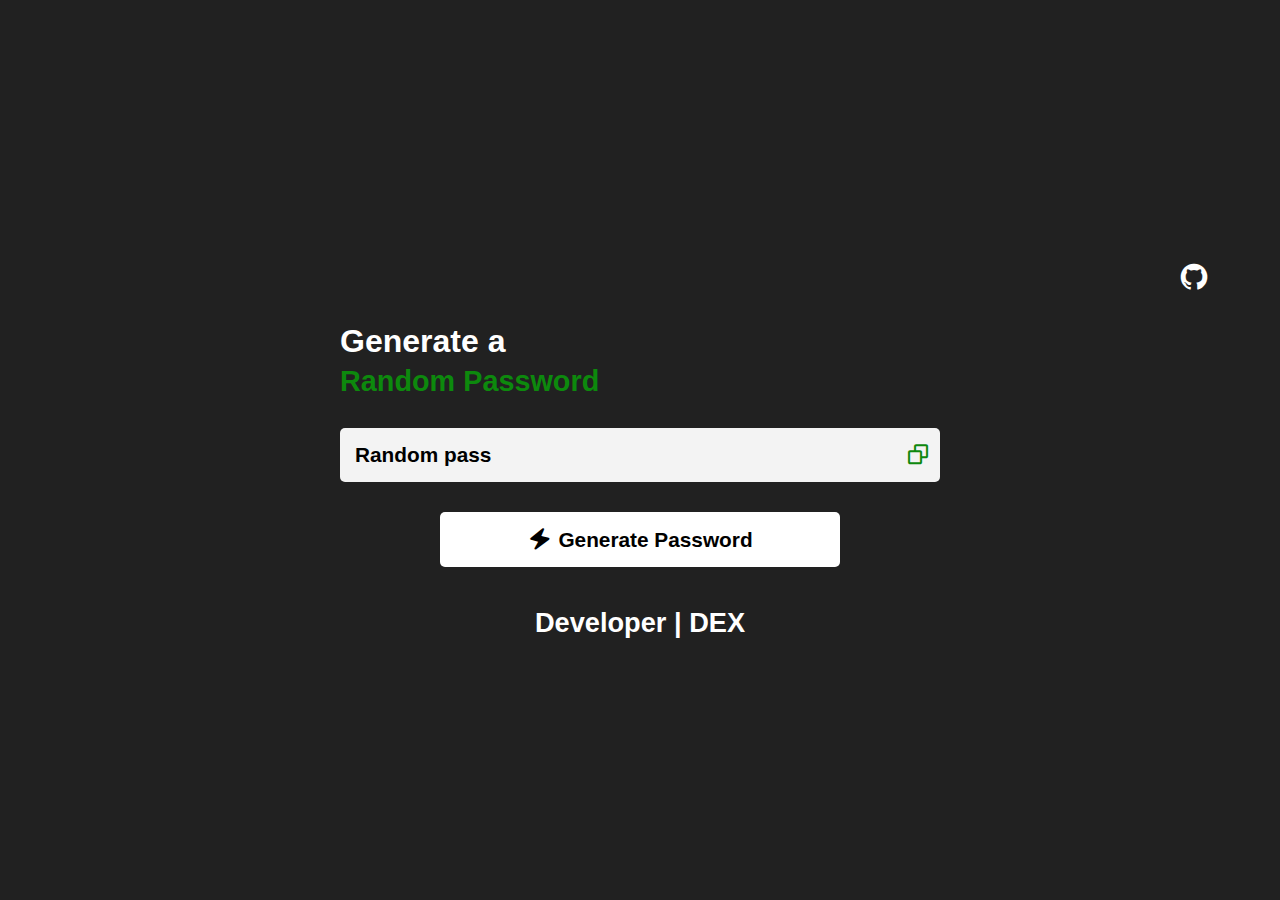
<file: Random-Pass-Genrator/index.html>
<!DOCTYPE html>
<html lang="en">
<head>
  <meta charset="UTF-8">
  <meta name="viewport" content="width=device-width, initial-scale=1.0">
  <title>Random Pass Genrator</title>
  <link rel="stylesheet"
  href="https://unpkg.com/boxicons@latest/css/boxicons.min.css">
  <link rel="stylesheet" href="style n script/style.css">
</head>
<body>
  <a href="https://github.com/theakash04/Random-Pass-Genrator.git"><i class='bx bxl-github'></i></a>
  <div class="txt">Generate a <span>Random Password</span></div>

  <div class="passwords">
    <span id="pass">Random pass</span>
    <i class='bx bx-copy'></i>
  </div>
  <button id="generate" type="button">
    <i class='bx bxs-zap'></i>
    <span>Generate Password</span>
  </button>
  <footer>
    <span>Developer | DEX</span>
  </footer>
  <script src="style n script/app.js"></script>
</body>
</html>
</file>
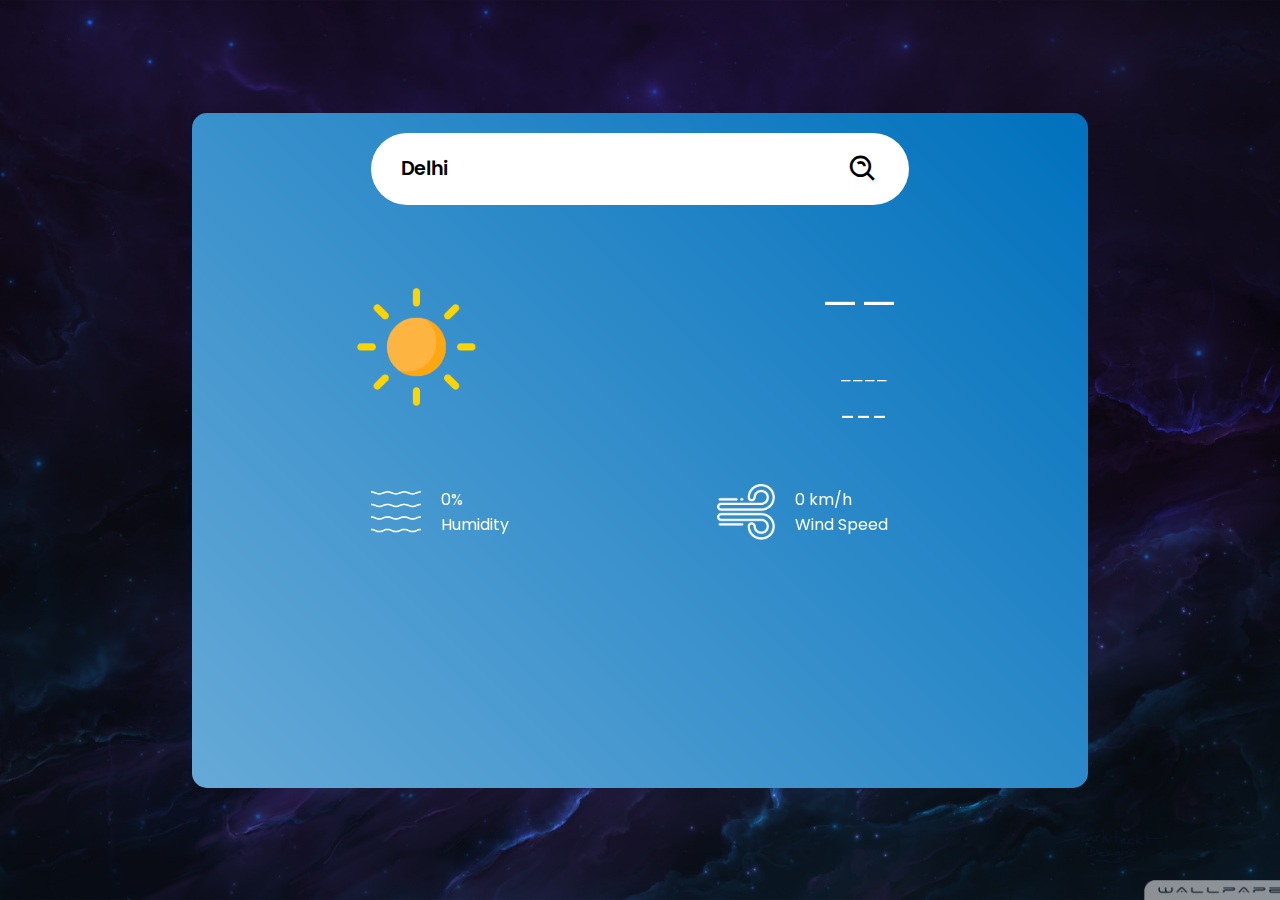
<file: Weather-Webapp/index.html>
<!DOCTYPE html>
<html lang="en">
<head>
  <meta charset="UTF-8">
  <meta name="viewport" content="width=device-width, initial-scale=1.0">
  <title>Weather</title>
  <link rel="icon" href="resources/cloudy.png"/>
  <link rel="stylesheet" href="https://unpkg.com/boxicons@latest/css/boxicons.min.css">
  <link rel="stylesheet" href="style/general.css">
  <link rel="stylesheet" href="style/mani.css">
</head>
<body>
  <div class="app">
    <div class="search">
      <input type="text" placeholder="Enter city name" value="Delhi">
      <button type="button"><i class='bx bx-search-alt'></i></button>
    </div>
    <div class="weatherDisplay">
      <div class="interface">
        <img class="weather" src="resources/clear.png">
        <div class="details">
          <div class="temp">--</div>
          <div class="weather-text">----</div>
          <div class="location-name">---</div>
        </div>
      </div>
        <div class="last">

          <div class="humidity">
            <img src="resources/humidity.png">
            <div class="text" id="humidity">
              <span>0%</span>
              <p>Humidity</p>
            </div>
          </div>

          <div class="wind-speed">
            <img src="resources/wind.png">
            <div class="text" id="wind">
              <span>0 km/h</span>
              <p>Wind Speed</p>
            </div>
          </div>

        </div>
    </div>
    

    <div class="error">
      <span>city not found</span>
    </div>
  </div>

  <script src="script/app.js"></script>
</body>
</html>
</file>
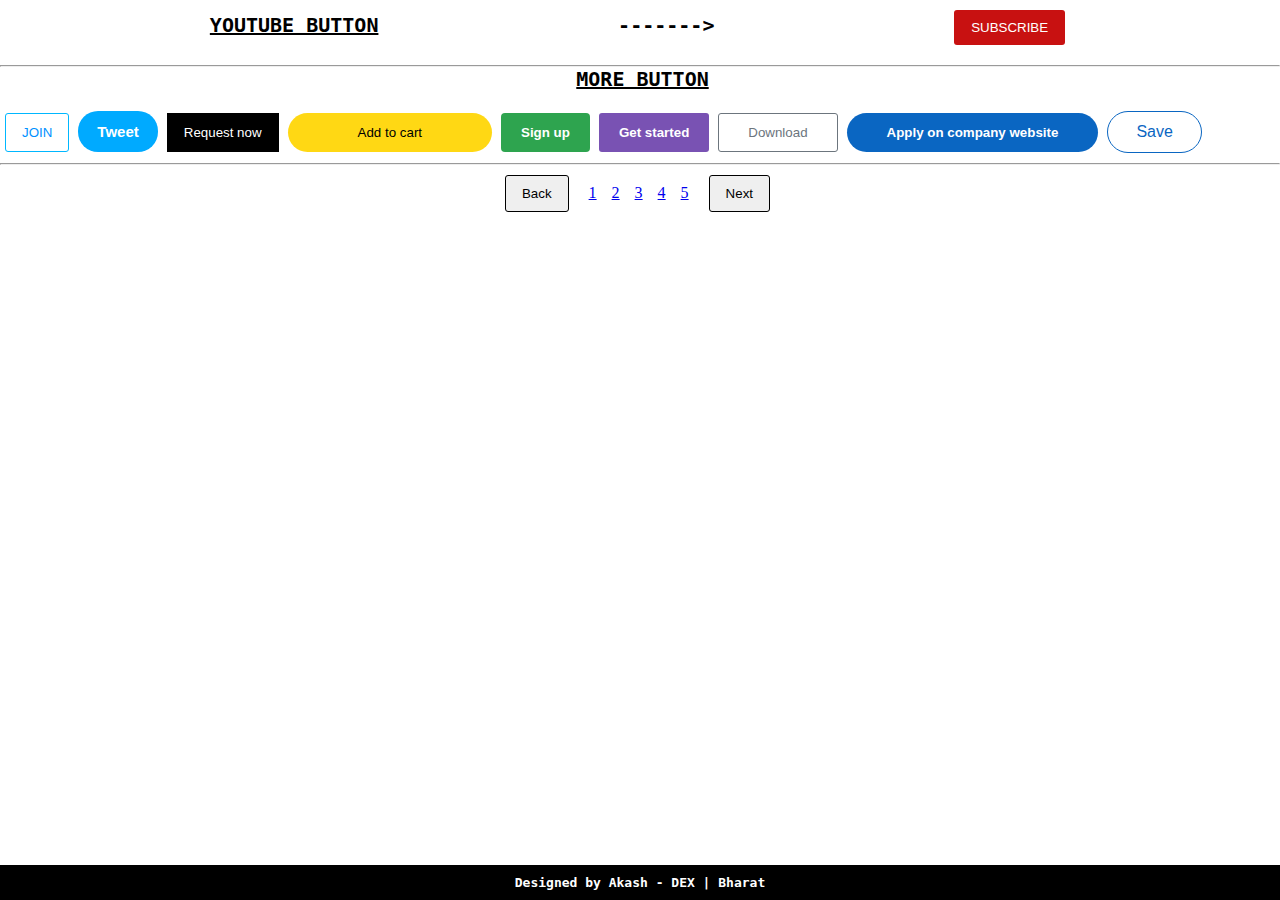
<file: Buttons/Code/button.html>
<!DOCTYPE html>
<html lang="en">
<head>
    <meta charset="UTF-8">
    <meta name="viewport" content="width=device-width, initial-scale=1.0">
    <title>Buttons | DEX</title>
    <link rel="stylesheet" href="Animation.css">
    <link rel="stylesheet" href="style.css">
    <link rel="stylesheet" href="general.css">
</head>
<body>
  <div>
    <div class = "yt">
      <div class="yt-txt">YOUTUBE BUTTON</div>
      <div class="arrow"> -------> </div>
      <button class = "youtube" class = "nb">SUBSCRIBE</button>
    </div><hr>
    <div class="mb">
      <div class="mb-txt">MORE BUTTON</div>
      <button class = "Join" class = "nb">JOIN</button>
      <button class = "tweet" class = "nb">Tweet</button>
      <button class="uber" class = "nb">Request now</button>
      <button class="Amazon" class = "nb">Add to cart</button>
      <button class="github" class = "nb">Sign up</button>
      <span>
        <button class="Bootstrap">Get started</button>
        <button class="Bootstrap1">Download</button>
      </span>
      <span>
        <button class = lin>Apply on company website</button>
        <button class = "lin1">Save</button>
      </span>
    </div><hr>
    <div class="pagination">
      <button class="b">Back</button>
      <a href="#">1</a>
      <a href="#">2</a>
      <a href="#">3</a>
      <a href="#">4</a>
      <a href="#">5</a>
      <button class="n">Next</button>
    </div>
  </div>
  <div class = "last">
    <div>Designed by Akash - DEX | Bharat</div>
  </div>
</body>
</html>
</file>
<file: Random-Pass-Genrator/style n script/style.css>
*{
  padding: 0;
  margin: 0;
  box-sizing: border-box;
  font-family: Arial, sans-serif;
}
body{
  width: 100%;
  min-height: 100vh;
  padding: 10px 25px;
  background-color: #212121;
  color: #fff;
  display: flex;
  align-items: center;
  justify-content: center;
  flex-direction: column;
  gap: 30px;
}
.txt{
  font-size: 2rem;
  width: clamp(280px,100% ,600px);
  font-weight: 600;
  display: flex;
  gap: 5px;
  flex-direction: column;
}
.txt span{
  width: 100%;
  font-size: 1.8rem;
  font-weight: 700;
  color: #0d890d;
}
.passwords{
  position: relative;
  display: flex;
  align-items: center;
  width: clamp(280px,100% ,600px);
  padding: 15px;
  border-radius: 5px;
  background-color: #f3f3f3;
  color: #000;
}
.passwords span{
  font-size: 1.3rem;
  font-weight: 600;
  color: #000;
}
.passwords i{
  position: absolute;
  right: 10px;
  cursor: pointer;
  font-size: 1.5rem;
  color: #0d890d;
}

button{
  width: clamp(280px,90% ,400px);
  padding: 15px;
  border-radius: 5px;
  background-color: #fff;
  color: #000;
  border: none;
  font-size: 1.3rem;
  font-weight: 600;
  display: flex;
  align-items: center;
  justify-content: center;
  transition: color 0.15s ease-in-out, background-color 0.15s ease-in-out;
  gap: 5px;
  cursor: pointer;
}
button:hover{
  background-color: #0d890d;
  color: #fff;
}
button i{
  font-size: 1.6rem;
}
footer{
  width: clamp(280px, 100% ,400px);
  display: grid;
  padding-top: 10px;
  place-content: center;
}
footer span{
  font-size: 1.7rem;
  font-weight: 600;
}
a{
  display: grid;
  margin: 0% 0% 0% 90%;
  text-decoration: none;
  color: #fff;
}
a i{
  font-size: 32px;
  cursor: pointer;
}
</file>
<file: Weather-Webapp/style/general.css>
@import url('https://fonts.googleapis.com/css2?family=Poppins:wght@100;300;400;500;600;700;800;900&display=swap');

*{
  margin: 0;
  padding: 0;
  box-sizing: border-box;
  font-family: 'Poppins';
}

body{
  background: url(../resources/bg.jpg);
  display: flex;
  background-size: cover;
  background-position: center;
  background-repeat: no-repeat;
  align-items: center;
  justify-content: center;
  width: 100%;
  height: 100vh;
  background-repeat: no-repeat;
}


@media (max-width: 360px){
  body{
    height: 120vh;
  }
}
</file>
<file: Weather-Webapp/style/mani.css>
.weatherDisplay{
  width: 100%;
  height: 100%;
  overflow: hidden;
}

.app{
  width: 100%;
  height: 100%;
  background-color: #0071bd;
  backdrop-filter: blur(10px);
  background-image: linear-gradient(45deg, rgba(255, 255, 255, 0.4) 0%, rgba(255, 255, 255, 0) 100%); /* Create a linear gradient for the shiny effect */
  display: flex;
  flex-direction: column;
  justify-content: space-between;
  align-items: center;
  padding: 20px 0;
}
.search{
  display: flex;
  width: 90%;
  background-color: #fff;
  border-radius: 50px;
  padding: 10px 20px;
  align-items: center;
}
.search:hover{
  box-shadow: 0 2px 10px #0000008d;
}
.search input{
  flex: 1;
  font-size: 1.2rem;
  font-weight: 600;
  border: none;
  width: 100%;
  padding: 10px;
  outline: none;
}
.search button{
  border: none;
  background-color: #fff;
  padding: 10px;
  margin-left: 10px;
  height: 100%;
  display: flex;
  align-items: center;
  justify-content: center;
  border-radius: 50%;
  cursor: pointer;
}
.search i{
  color: #000;
  font-size: 2rem;
}
.weather{
  width: 50%;
  padding-top: 20px;
}
.temp{
  color: #fff;
  position: relative;
  font-size: 5rem;
  font-weight: 200;
  display: flex;
}
.temp sup{
  font-weight: 200;
  font-size: 2rem;
}
.weather-text{
  color: #fff;
  font-size: 1.5rem;
  line-height: 0;
  font-weight: 300;
  font-style: italic;
}
.location-name{
 font-size: 1.7rem; 
 color: #fff;
 padding-top: 30px;
}


.last{
  display: flex;
  flex-direction: row;
  align-items: center;
  justify-content: space-around;
  width: 100%;
  padding-top: 40px;
}
.last .humidity, .last .wind-speed{
  display: flex;
  flex-direction: row;
  align-items: center;
}
.humidity img, .wind-speed img{
  width: 40px;
}
.humidity .text, .wind-speed .text{
  display: flex;
  flex-direction: column;
  color: #fff;
  padding-left: 10px;
  font-size: 1rem;
}
.details{
  display: flex;
  flex-direction: column;
  align-items: center;
  justify-content: center;
}
.interface{
  display: flex;
  flex-direction: column;
  align-items: center;
  width: 100%;
}

.error{
  color: #fff;
  font-weight: 500;
  font-size: 1.3rem;
  width: 100%;
  height: 100%;
  align-items: center;
  justify-content: center;
  display: none;
}









@media (min-width: 760px){
  .humidity img, .wind-speed img{
    width: 30%;
  }
  .last{
    padding-top: 110px;
  }
  .humidity .text, .wind-speed .text{
    padding-left: 20px;
  }
}


@media (min-width: 1000px){
  .app{
    padding: 20px 0;
    width: 70vw;
    height: 75vh;
    border-radius: 15px;
  }
  .search{
    width: 60%;
  }
  .weather{
    width: 40%;
  }
  .details{
    width: 100%;
    display: flex;
    flex-direction: column;
    margin-top: 10px;
    align-items: center;
    justify-content: space-evenly;
  }
  .location-name{
    padding: 0;
  }
  .last{
    margin-top: 5px;
    padding: 40px 0;
    align-items: center;
    width: 100%;
    justify-content: space-evenly;
  }
  .interface{
    display: grid;
    grid-template-columns: 1fr 1fr ;
    place-items: center;
    align-items: center;
    margin-top: 30px;
  }
  .weather-text{
    line-height: 2rem;
  }
}
</file>
<file: Buttons/Code/Animation.css>
/* Animation style sheet */

/* Youtube button */
.youtube{
    transition: opacity 0.15s;
}
.youtube:hover{
    opacity: 0.7;
}
.youtube:active{
    opacity: 1;
    background-color: rgb(161, 161, 161);
    color: rgb(75, 75, 75);
}

/* Join button */
.Join{
    transition: background-color 0.15s, color 0.15s;
}
.Join:hover{
    background-color: rgb(0, 145, 255);
    color: white;
}
.Join:active{
    opacity: 0.7;
}

/* Tweet button */
.tweet{
    transition: box-shadow 0.15s;
}
.tweet:hover{
    box-shadow: 1px 4px 5px rgba(0,0,0,0.3);
}
/* uber */
.uber{
    transition: background-color 0.15s;
}
.uber:hover{
    background-color: rgb(31, 31, 31);
}
/* Amazon */
.Amazon{
    transition: background-color 0.15s;
}
.Amazon:hover{
    background-color: rgb(226, 189, 0);
}
/* Github */
.github{
    transition: box-shadow 0.15s;
}
.github:hover{
    box-shadow: 0 4px 5px rgba(0,0,0,0.3);
}
/* Bootstrap */
.Bootstrap, .Bootstrap1{
    transition: background-color 0.15s, color 0.15s;
}
.Bootstrap:hover{
    background-color: rgb(82, 51, 128)
}
.Bootstrap1:hover{
    background-color: rgb(108 117 125);
    color: white;
}
/* linkedin */
.lin, .lin1{
    transition: all 0.15;
}
.lin:hover{
    background-color: rgb(0, 53, 106);
}
.lin1:hover{
    background-color: rgba(163, 202, 241,0.5);
}
</file>
<file: Buttons/Code/style.css>
button{
    cursor: pointer;
    margin-bottom: 10px;
    margin-right: 5px;
}

.youtube{
    background-color: rgb(200, 17, 17);
    color: white;
    border: none;
    padding: 10px 17px; /* Top-bottom | left-right*/
    border-radius: 3px;
}
.Join{
    background-color: white;
    color: rgb(0, 145, 255);
    border: 1px solid rgb(0, 183, 255);
    padding: 11px 16px;
    border-radius: 3px;
}
.tweet{
    background-color: rgb(0, 170, 255);
    color: white;
    border: none;
    padding: 12px 19px;
    border-radius: 20px;
    font-weight: bold;
    font-size: 15px;   
}
.uber{
    background-color: black;
    color: white;
    border: none;
    padding: 12px 17px;
}

.Amazon{
    background-color: rgb(255 216 20);
    border: none;
    padding: 12px 70px;
    border-radius: 20px;
}
.github{
    background-color: rgb(46 164 79);
    color: white;
    font-weight: bold;
    padding: 12px 20px;
    border: none;
    border-radius: 4px;
}

.Bootstrap{
    background-color: rgb(121 82 179);
    color:white;
    border: none;
    padding: 12px 20px;
    font-weight: 600;
    border-radius: 3px;
}
.Bootstrap1{
    background-color: white;
    color: rgb(108 117 125);
    padding: 11px 29px;
    border: solid rgb(108 117 125) 1px;
    border-radius: 3px;
}
.lin{
    background-color: rgb(10, 102, 194);
    color: white;
    border: none;
    font-weight: bold;
    padding: 12px 40px;
    border-radius: 20px;
}
.lin1{
    background-color: white;
    color: rgb(10, 102, 194);
    border:solid 1px rgb(10, 102, 194);
    padding: 11px 28px;
    border-radius: 25px;
    font-size: 16px;
}

.pagination{
    display: flex;
    justify-content: center;
    margin-top: 10px;
    align-items: baseline;
}
.b{
    border: solid black 1px;
    border-radius: 3px;
    padding: 10px 16px;
    margin-left: 0px;
}
.n{
    border: solid black 1px;
    border-radius: 3px;
    margin-left: 20px;
    padding: 10px 16px;
}
.pagination>a{
    margin-left: 15px;
}
</file>
<file: Buttons/Code/general.css>
*{
    margin: 0;
    padding: 0;
}
body{
    background-color: white;
    overflow:scroll;
}
/* youtube */
.yt{
    display: flex;
    justify-content: space-around;
    vertical-align: top;
    padding: 10px 90px;
    align-items: baseline;
}
.yt-txt{
    font-family:monospace;
    font-weight: 600;
    font-size: 20px;
    text-decoration: underline;
}
.arrow{
    font-family:monospace;
    font-weight: 600;
    font-size: 20px;
}

/* more button */
.mb{
    margin-left: 5px;
}
.mb-txt{
    text-align: center;
    margin-bottom: 20px;
    font-family:monospace;
    font-weight: 600;
    font-size: 20px;
    text-decoration: underline;
}

/* footer */
.last{
    background-color: black;
    color: white;
    font-family: monospace;
    font-weight: 600;
    display: flex;
    justify-content: center;
    align-items: end;
    position: absolute;
    bottom: 0;
    width: 100%;
    padding: 10px 0px;
}
</file>
